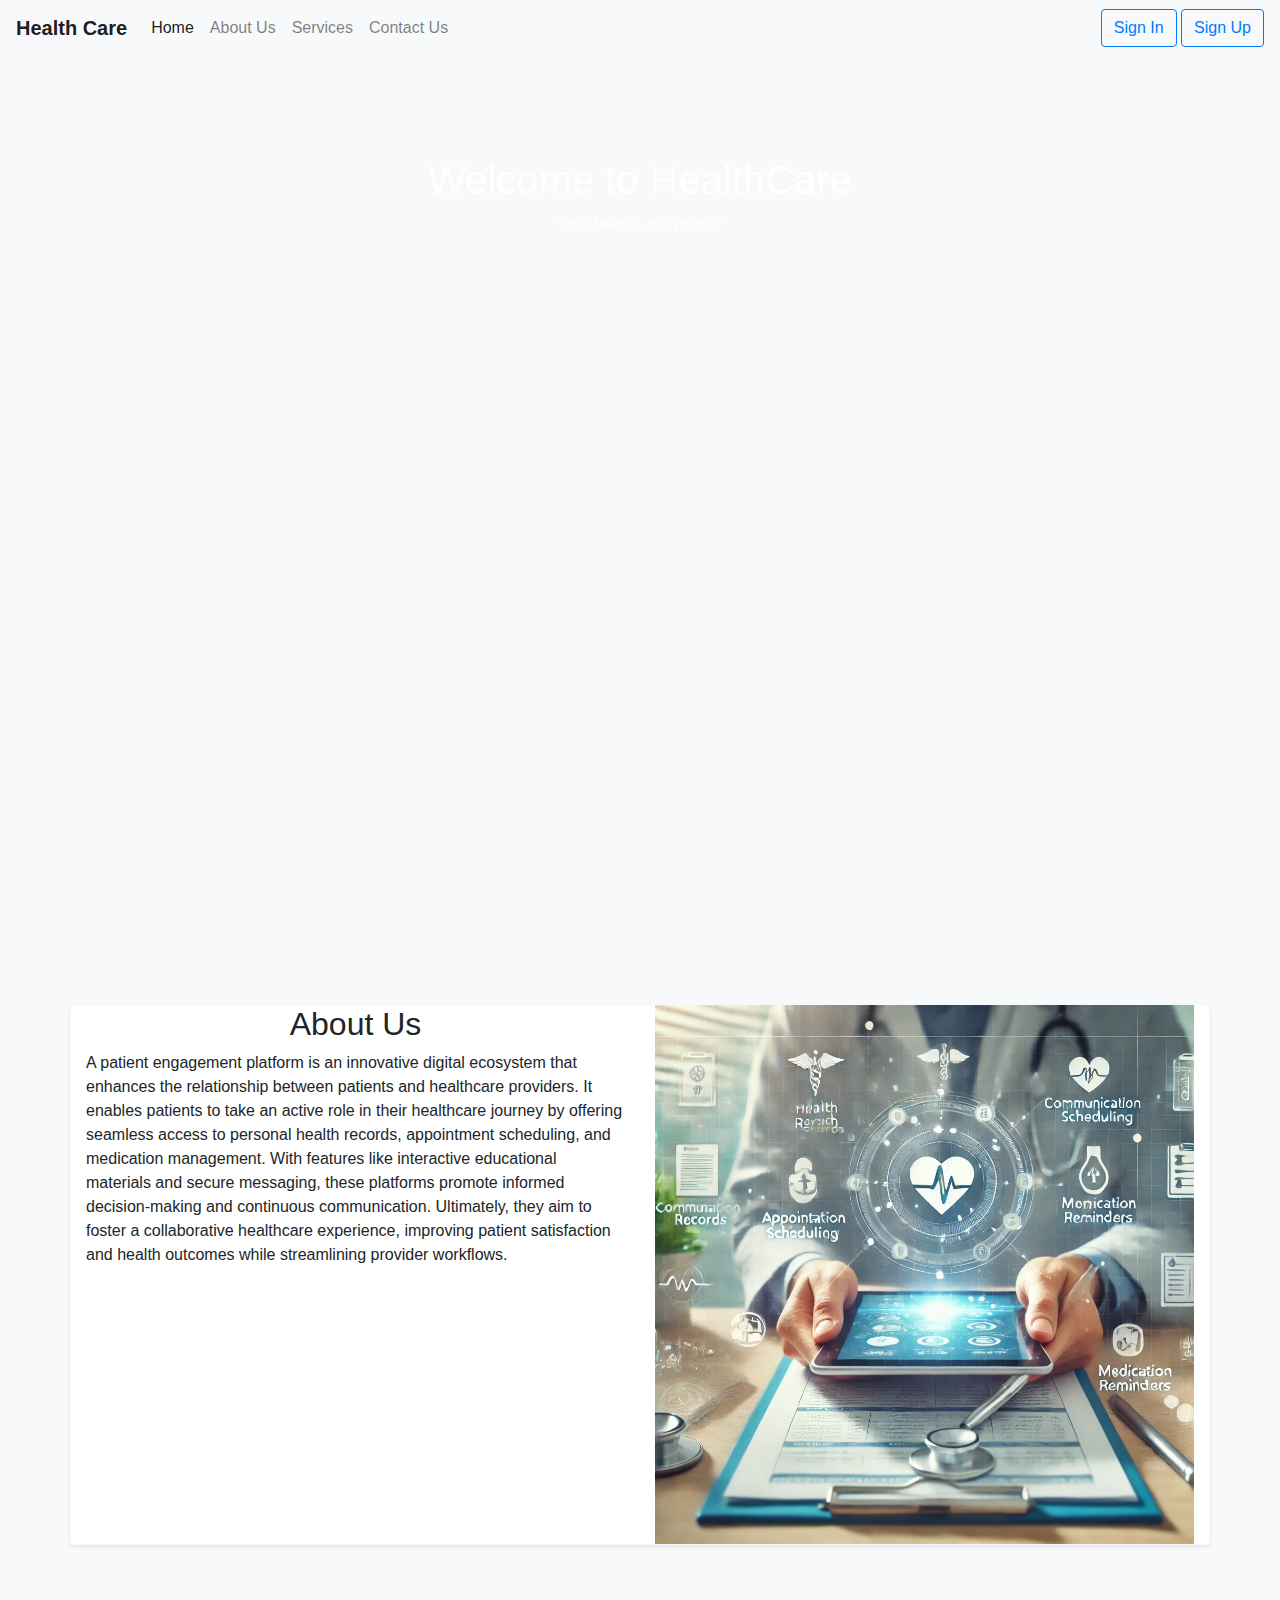
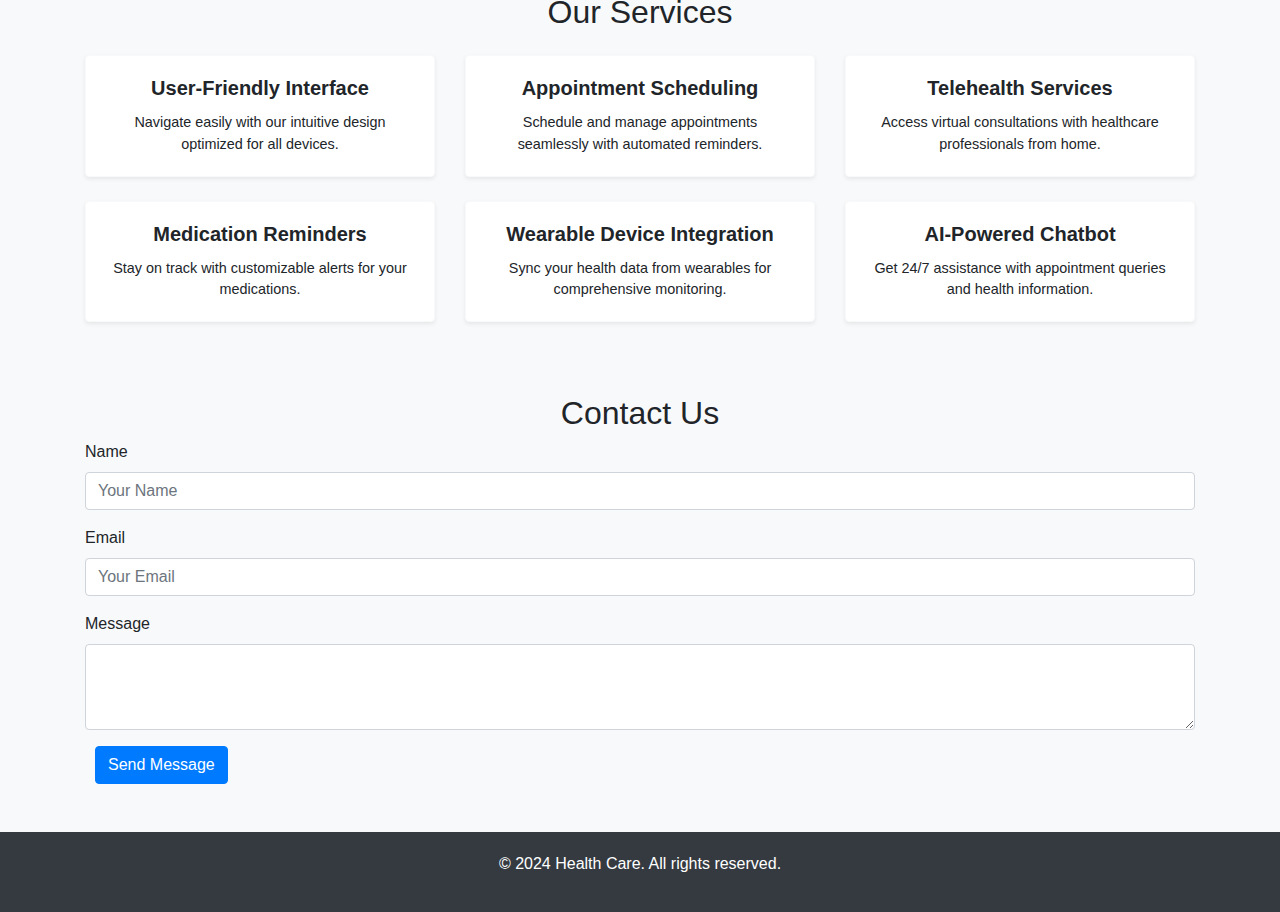
<file: index.html>
<!DOCTYPE html>
<html lang="en">
  <head>
    <meta charset="UTF-8" />
    <meta name="viewport" content="width=device-width, initial-scale=1.0" />
    <title>Medical Website</title>
    <!-- Bootstrap CSS -->
    <link
      rel="stylesheet"
      href="https://stackpath.bootstrapcdn.com/bootstrap/4.5.2/css/bootstrap.min.css"
      integrity="sha384-JcKb8q3iqJ61gNV9KGb8thSsNjpSL0n8PARn9HuZOnIxN0hoP+VmmDGMN5t9UJ0Z"
      crossorigin="anonymous"
    />
    <script
      src="https://code.jquery.com/jquery-3.5.1.slim.min.js"
      integrity="sha384-DfXdz2htPH0lsSSs5nCTpuj/zy4C+OGpamoFVy38MVBnE+IbbVYUew+OrCXaRkfj"
      crossorigin="anonymous"
    ></script>
    <script
      src="https://cdn.jsdelivr.net/npm/popper.js@1.16.1/dist/umd/popper.min.js"
      integrity="sha384-9/reFTGAW83EW2RDu2S0VKaIzap3H66lZH81PoYlFhbGU+6BZp6G7niu735Sk7lN"
      crossorigin="anonymous"
    ></script>
    <script
      src="https://stackpath.bootstrapcdn.com/bootstrap/4.5.2/js/bootstrap.min.js"
      integrity="sha384-B4gt1jrGC7Jh4AgTPSdUtOBvfO8shuf57BaghqFfPlYxofvL8/KUEfYiJOMMV+rV"
      crossorigin="anonymous"
    ></script>
    <link rel="stylesheet" href="main.css" />
  </head>
  <body>
    <!-- Navbar -->
    <nav class="navbar navbar-expand-lg navbar-light bg-light">
      <button
        class="navbar-toggler"
        type="button"
        data-toggle="collapse"
        data-target="#navbarNav"
        aria-controls="navbarNav"
        aria-expanded="false"
        aria-label="Toggle navigation"
      >
        <span class="navbar-toggler-icon"></span>
      </button>
      <a class="navbar-brand" href="#">Health Care</a>
      <div class="collapse navbar-collapse" id="navbarNav">
        <ul class="navbar-nav mr-auto">
          <li class="nav-item active">
            <a class="nav-link" href="#home"
              >Home <span class="sr-only">(current)</span></a
            >
          </li>
          <li class="nav-item">
            <a class="nav-link" href="#about">About Us</a>
          </li>
          <li class="nav-item">
            <a class="nav-link" href="#services">Services</a>
          </li>
          <li class="nav-item">
            <a class="nav-link" href="#contact">Contact Us</a>
          </li>
        </ul>
      </div>
      <div id="auth-buttons" class="navbar-buttons ml-auto">
        <button
          class="btn btn-outline-primary"
          data-toggle="modal"
          data-target="#signinModal"
        >
          Sign In
        </button>
        <button
          class="btn btn-outline-primary"
          data-toggle="modal"
          data-target="#signupModal"
        >
          Sign Up
        </button>
      </div>
     
      </div>
    </nav>


    <!-- Hero Section -->
    <div id="home" class="hero-section">
      <div class="container">
        <h1>Welcome to HealthCare</h1>
        <p>Your health, our priority</p>
      </div>
    </div>

    <!-- About Section -->
    <div id="about" class="container my-5 card shadow-sm border-light rounded">
      <div class="row">
        <div class="col-12 col-md-6">
          <h2 class="text-center">About Us</h2>
          <p>
            A patient engagement platform is an innovative digital ecosystem
            that enhances the relationship between patients and healthcare
            providers. It enables patients to take an active role in their
            healthcare journey by offering seamless access to personal health
            records, appointment scheduling, and medication management. With
            features like interactive educational materials and secure
            messaging, these platforms promote informed decision-making and
            continuous communication. Ultimately, they aim to foster a
            collaborative healthcare experience, improving patient satisfaction
            and health outcomes while streamlining provider workflows.
          </p>
        </div>

        <img
          class="w-50 col-12 col-md-6 img"
          src="[data-uri]"
          alt="Description of Image"
        />
      </div>
    </div>

    <!-- Services Section -->
    <section id="services" class="container my-5">
      <h2 class="text-center mb-4">Our Services</h2>
      <div class="row text-center">
        <!-- Services Cards -->
        <div class="col-md-4 mb-4">
          <div class="card shadow-sm border-light rounded">
            <div class="card-body">
              <h5 class="card-title">User-Friendly Interface</h5>
              <p class="card-text">
                Navigate easily with our intuitive design optimized for all
                devices.
              </p>
            </div>
          </div>
        </div>
        <div class="col-md-4 mb-4">
          <div class="card shadow-sm border-light rounded">
            <div class="card-body">
              <h5 class="card-title">Appointment Scheduling</h5>
              <p class="card-text">
                Schedule and manage appointments seamlessly with automated
                reminders.
              </p>
            </div>
          </div>
        </div>
        <div class="col-md-4 mb-4">
          <div class="card shadow-sm border-light rounded">
            <div class="card-body">
              <h5 class="card-title">Telehealth Services</h5>
              <p class="card-text">
                Access virtual consultations with healthcare professionals from
                home.
              </p>
            </div>
          </div>
        </div>
        <div class="col-md-4 mb-4">
          <div class="card shadow-sm border-light rounded">
            <div class="card-body">
              <h5 class="card-title">Medication Reminders</h5>
              <p class="card-text">
                Stay on track with customizable alerts for your medications.
              </p>
            </div>
          </div>
        </div>
        <div class="col-md-4 mb-4">
          <div class="card shadow-sm border-light rounded">
            <div class="card-body">
              <h5 class="card-title">Wearable Device Integration</h5>
              <p class="card-text">
                Sync your health data from wearables for comprehensive
                monitoring.
              </p>
            </div>
          </div>
        </div>
        <div class="col-md-4 mb-4">
          <div class="card shadow-sm border-light rounded">
            <div class="card-body">
              <h5 class="card-title">AI-Powered Chatbot</h5>
              <p class="card-text">
                Get 24/7 assistance with appointment queries and health
                information.
              </p>
            </div>
          </div>
        </div>
      </div>
    </section>

   <!-- Sign In Modal -->
    <div class="modal fade" id="signinModal" tabindex="-1" aria-labelledby="signinModalLabel" aria-hidden="true">
      <div class="modal-dialog">
        <div class="modal-content">
          <div class="modal-header">
            <h5 class="modal-title" id="signinModalLabel">Sign In</h5>
            <button type="button" class="close" data-dismiss="modal" aria-label="Close">
              <span aria-hidden="true">&times;</span>
            </button>
          </div>
          <div class="modal-body">
            <form id="signin-form">
              <div class="form-group">
                <label for="signin-email">Email address</label>
                <input type="email" class="form-control" id="signin-email" placeholder="Enter email" required />
              </div>
              <div class="form-group">
                <label for="signin-password">Password</label>
                <input type="password" class="form-control" id="signin-password" placeholder="Password" required />
              </div>
              <button type="submit" class="btn btn-primary">Sign In</button>
            </form>
          </div>
        </div>
      </div>
    </div>

    <!-- Sign Up Modal -->
    <div
      class="modal fade"
      id="signupModal"
      tabindex="-1"
      aria-labelledby="signupModalLabel"
      aria-hidden="true"
    >
      <div class="modal-dialog">
        <div class="modal-content">
          <div class="modal-header">
            <h5 class="modal-title" id="signupModalLabel">Sign Up</h5>
            <button
              type="button"
              class="close"
              data-dismiss="modal"
              aria-label="Close"
            >
              <span aria-hidden="true">&times;</span>
            </button>
          </div>
          <div class="modal-body">
            <form id="signup-form">
              <div class="form-group">
                <label for="signup-name">Name</label>
                <input
                  type="text"
                  class="form-control"
                  id="signup-name"
                  placeholder="Enter your name"
                  required
                />
              </div>
              <div class="form-group">
                <label for="signup-email">Email address</label>
                <input
                  type="email"
                  class="form-control"
                  id="signup-email"
                  placeholder="Enter email"
                  required
                />
              </div>
              <div class="form-group">
                <label for="signup-phone">Phone Number</label>
                <input
                  type="text"
                  class="form-control"
                  id="signup-phone"
                  placeholder="Enter phone number"
                  required
                />
              </div>
              <div class="form-group">
                <label for="signup-password">Password</label>
                <input
                  type="password"
                  class="form-control"
                  id="signup-password"
                  placeholder="Password"
                  required
                />
              </div>
              <button type="submit" class="btn btn-primary">Sign Up</button>
            </form>
          </div>
        </div>
      </div>
    </div>
 <!-- Contact Section -->
    <div id="contact" class="container my-5">
      <h2 class="text-center">Contact Us</h2>
      <form>
        <div class="form-group">
          <label for="contactName">Name</label>
          <input
            type="text"
            class="form-control"
            id="contactName"
            placeholder="Your Name"
            required
          />
        </div>
        <div class="form-group">
          <label for="contactEmail">Email</label>
          <input
            type="email"
            class="form-control"
            id="contactEmail"
            placeholder="Your Email"
            required
          />
        </div>
        <div class="form-group">
          <label for="contactMessage">Message</label>
          <textarea
            class="form-control"
            id="contactMessage"
            rows="3"
            required
          ></textarea>
        </div>
        <button type="submit" class="btn btn-primary">Send Message</button>
      </form>
    </div>

    <!-- Footer -->
    <footer class="footer text-center mt-5">
      <div class="container">
        <p>&copy; 2024 Health Care. All rights reserved.</p>
      </div>
    </footer>
<script src="https://code.jquery.com/jquery-3.5.1.min.js" integrity="sha384-ZVP8jRZId4hDGAH3eJYXk7zX46Hc3FmEZc4Ce+R2F84U6vZsmgZQ1FOS8Z4/kHRN" crossorigin="anonymous"></script>
<script src="main.js"></script>

  </body>
</html>
</file>
<file: main.css>
body {
  background-color: #f8f9fa;
}
.navbar-brand {
  font-weight: bold;
}
.hero-section {
  background: url("https://www.pixelstalk.net/wp-content/uploads/images1/Medical-Wallpapers-HD-Free-download.jpg")
    no-repeat center;
  background-size: cover;
  color: white;
  height: 100vh;
  width: 100vw;
  padding: 100px 0;
  text-align: center;
}
.doctor-card {
  margin-bottom: 30px;
}
/* Custom CSS for Services Section */
.card {
  transition: transform 0.3s, box-shadow 0.3s;
}
.card:hover {
  transform: scale(1.05);
  box-shadow: 0 4px 20px rgba(0, 0, 0, 0.2);
}
.card-title {
  font-size: 1.25rem;
  font-weight: bold;
}
.card-text {
  font-size: 0.9rem;
}
.footer {
  background-color: #343a40;
  color: white;
  padding: 20px 0;
}
.nav-link {
  color: #007bff; /* Link color */
  transition: color 0.3s; /* Smooth color transition */
}
.profile-container {
  position: relative;
  display: inline-block;
}
.profile-image {
  width: 40px;
  height: 40px;
  cursor: pointer;
}
.profile-info {
  display: none; /* Initially hidden */
  position: absolute;
  right: 0;
  top: 50px;
  background-color: white;
  border: 1px solid #ccc;
  padding: 10px;
  box-shadow: 0 2px 8px rgba(0, 0, 0, 0.1);
  z-index: 1000;
}
.nav-link:hover {
  color: #0056b3; /* Darker color on hover */
}
.btn-primary {
  margin-left: 10px; /* Spacing between links */
}
</file>
